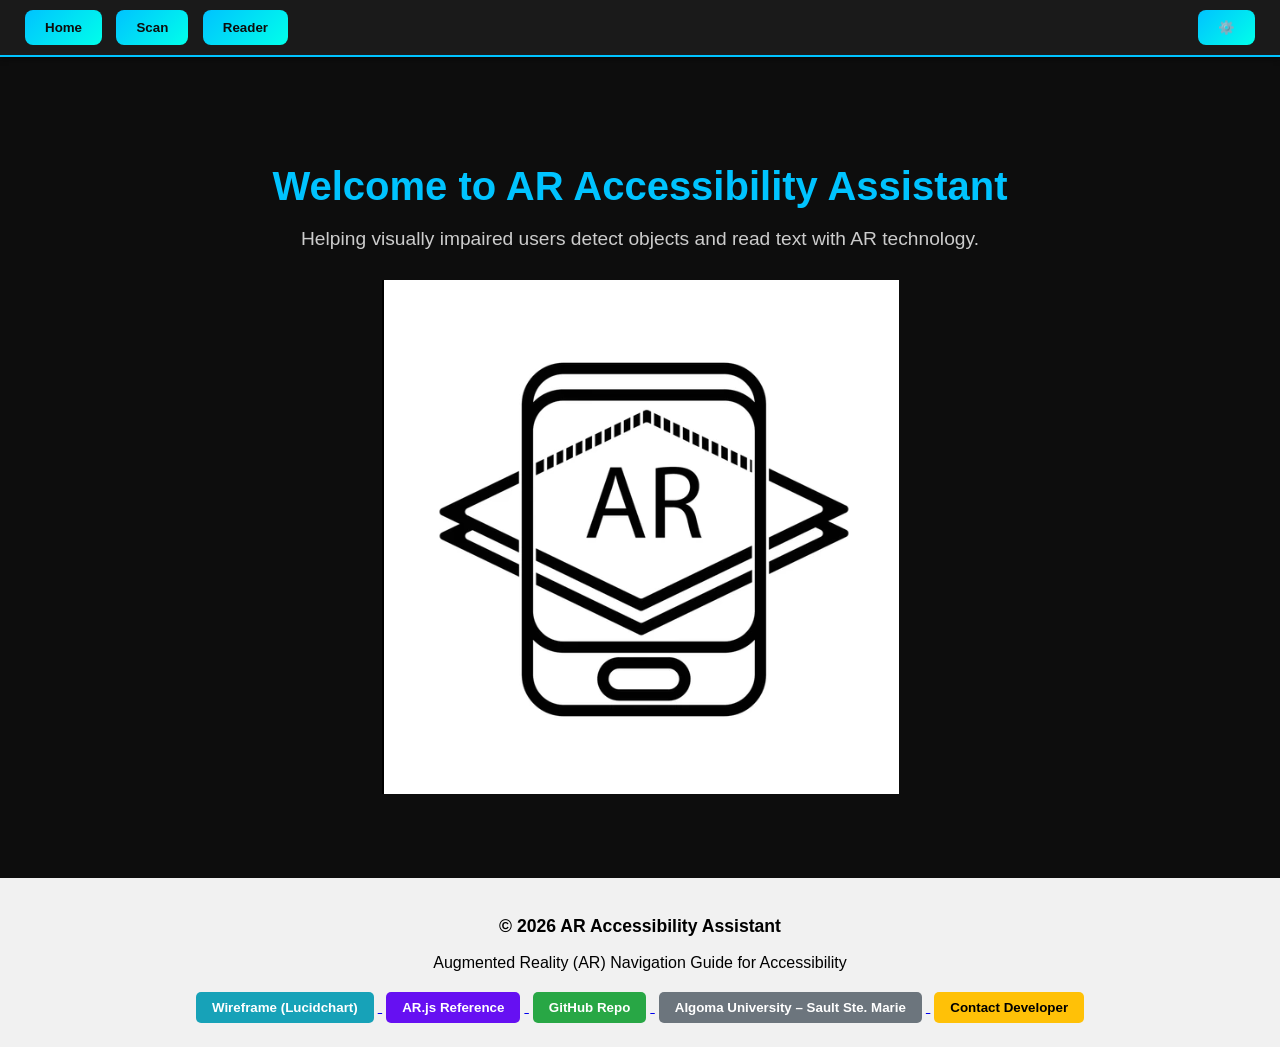
<file: index.html>
<!DOCTYPE html>
<html lang="en">
<head>
    <meta charset="UTF-8">
    <title>AR Accessibility Assistant</title>
    <link rel="stylesheet" href="style.css">
    <link rel="icon" type="image/x-icon" href="ar-icon.png"> 
</head>
<body>

    <!--  NAVBAR -->
    <nav class="navbar">
        <div class="nav-left">
            <button onclick="showPage('home')">Home</button>
            <button onclick="showPage('scan')">Scan</button>
            <button onclick="showPage('reader')">Reader</button>
        </div>
        <div class="nav-right">
            <button onclick="showPage('settings')">⚙️</button>
        </div>
    </nav>

    <!--  HOME PAGE -->
    <div id="home" class="page active">
        <div class="hero">
            <h1>Welcome to AR Accessibility Assistant</h1>
            <p>Helping visually impaired users detect objects and read text with AR technology.</p>
            <img src="ar-icon.png" alt="AR Illustration" class="hero-logo">
        </div>
    </div>

    <!-- SCAN PAGE -->
    <div id="scan" class="page">
        <div class="camera-container">
            <video id="camera" autoplay></video>
        </div>
        <div class="info-panel">
            <h3>Detection Info</h3>
            <p><strong>Object:</strong> <span id="obj">-</span></p>
            <p><strong>Distance:</strong> <span id="dist">-</span></p>
            <p><strong>Direction:</strong> <span id="dir">-</span></p>
        </div>
    </div>

    <!--  READER PAGE -->
    <div id="reader" class="page">
        <h3>Text Reader</h3>
        <input type="file" id="imageUpload">
        <button onclick="readText()">Read Text</button>
        <p id="readerOutput"></p>
    </div>

    <!--  SETTINGS PAGE -->
    <div id="settings" class="page">
        <h3>Settings</h3>
        <label>Speech Speed:</label>
        <input type="range" id="speed" min="0.5" max="2" step="0.1" value="1">
        <br><br>
        <button onclick="toggleVoice()">Toggle Voice</button>
    </div>
    <footer style="background-color:#f1f1f1; padding:20px; text-align:center;">
  <!-- Project name / AR guide first -->
  <p style="font-weight:bold; font-size:1.1em; color: Black;">© 2026 AR Accessibility Assistant </p>
  <p style= " color: Black;">Augmented Reality (AR) Navigation Guide for Accessibility</p>

  <!-- Buttons for documents and GitHub -->
  <div style="margin-top:12px;">
    <!-- Combined Project Vision & Proposal PDF 
    <a href="documents/project-vision-proposal.pdf" target="_blank">
      <button style="margin:4px; padding:8px 16px; border-radius:5px; cursor:pointer; background-color:#007BFF; color:white; border:none;">Project Vision & Proposal</button>
    </a>à
-->

    <!-- Additional docs if you have them 
    <a href="documents/design-doc.pdf" target="_blank">
      <button style="margin:4px; padding:8px 16px; border-radius:5px; cursor:pointer; background-color:#007BFF; color:white; border:none;">Design Document</button>
    </a>
    -->
     <!-- Wireframe PDF -->
    <a href="https://github.com/Lovekus969/Software-engineering-/blob/main/Project/wireframing/Wireflow_%20Lucidchart.pdf  
    " target="_blank">      <!--  Wireframing from file  -->
      <button style="margin:4px; padding:8px 16px; border-radius:5px; cursor:pointer; background-color:#17a2b8; color:white; border:none;">Wireframe (Lucidchart)</button>
    </a>
 <!-- AR Reference -->
    <a href="https://arxiv.org/html/2409.02053v3" target="_blank">
      <button style="margin:4px; padding:8px 16px; border-radius:5px; cursor:pointer; background-color:#6610f2; color:white; border:none;">AR.js Reference</button>
    </a>


    <!-- GitHub Repository -->
    <a href="https://github.com/Lovekus969/Software-engineering-" target="_blank">
      <button style="margin:4px; padding:8px 16px; border-radius:5px; cursor:pointer; background-color:#28a745; color:white; border:none;">GitHub Repo</button>
    </a>

    <!-- Algoma University link -->
    <a href="https://algomau.ca/about/our-campuses-overview/sault-ste-marie/" target="_blank">
      <button style="margin:4px; padding:8px 16px; border-radius:5px; cursor:pointer; background-color:#6c757d; color:white; border:none;">Algoma University – Sault Ste. Marie</button>
    </a>

    <!-- Contact Developer -->
    <a href="mailto:bhavneet01@algomau.ca" target="_blank">
      <button style="margin:4px; padding:8px 16px; border-radius:5px; cursor:pointer; background-color:#ffc107; color:black; border:none;">Contact Developer</button>
    </a>
  </div>
</footer>
    <script src="script.js"></script>
</body>
</html>
</file>
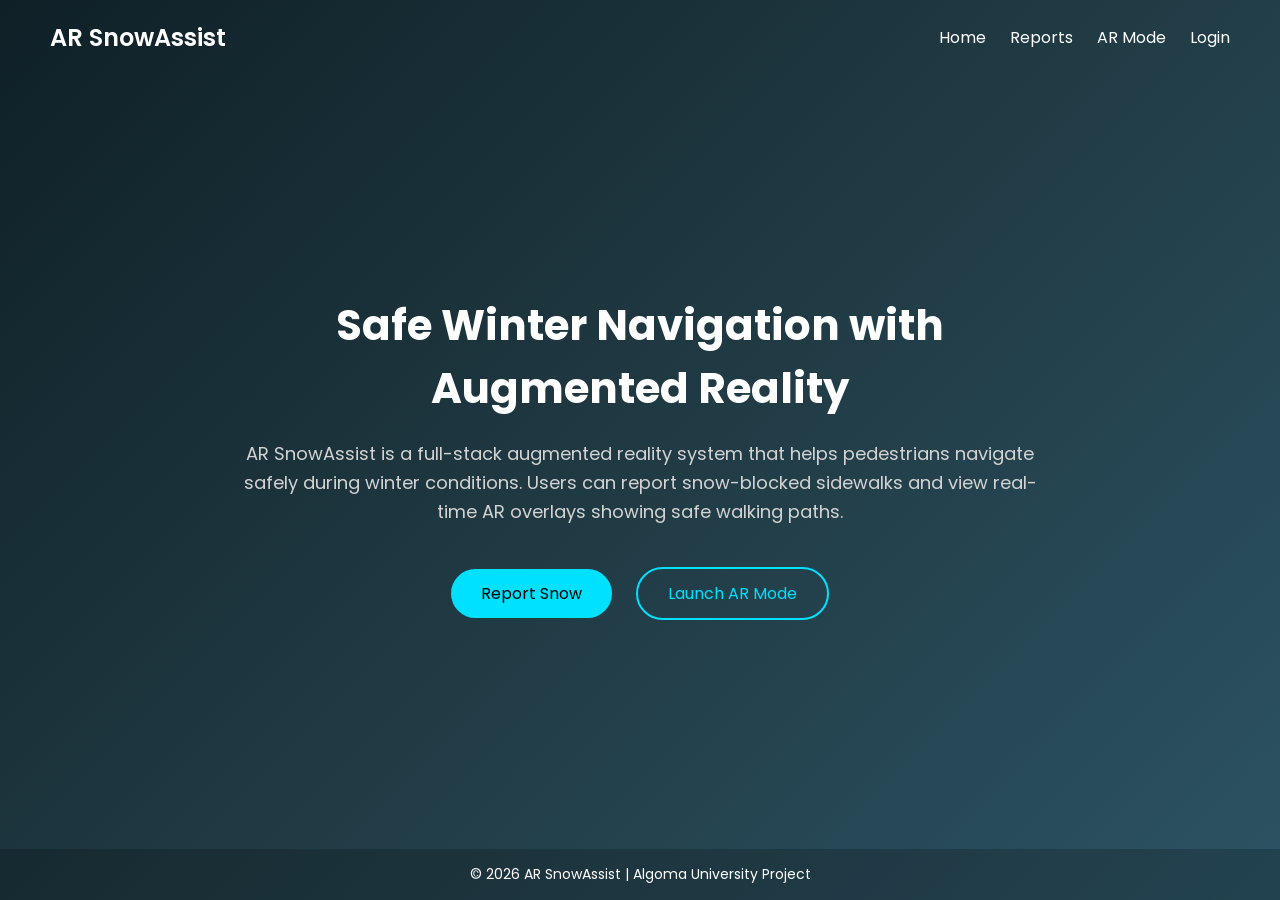
<file: ar_snowassist_index.html>
<!DOCTYPE html>
<html lang="en">
<head>
    <meta charset="UTF-8">
    <meta name="viewport" content="width=device-width, initial-scale=1.0">
    <title>AR SnowAssist</title>
    <link href="https://fonts.googleapis.com/css2?family=Poppins:wght@300;400;600;700&display=swap" rel="stylesheet">
    <style>
        * {
            margin: 0;
            padding: 0;
            box-sizing: border-box;
            font-family: 'Poppins', sans-serif;
        }

        body {
            background: linear-gradient(135deg, #0f2027, #203a43, #2c5364);
            color: white;
            min-height: 100vh;
            display: flex;
            flex-direction: column;
        }

        header {
            padding: 20px 50px;
            display: flex;
            justify-content: space-between;
            align-items: center;
        }

        header h1 {
            font-size: 24px;
            font-weight: 600;
        }

        nav a {
            color: white;
            text-decoration: none;
            margin-left: 20px;
            font-weight: 400;
            transition: 0.3s;
        }

        nav a:hover {
            color: #00e0ff;
        }

        .hero {
            flex: 1;
            display: flex;
            justify-content: center;
            align-items: center;
            text-align: center;
            padding: 20px;
        }

        .hero-content {
            max-width: 800px;
        }

        .hero h2 {
            font-size: 42px;
            margin-bottom: 20px;
        }

        .hero p {
            font-size: 18px;
            margin-bottom: 30px;
            line-height: 1.6;
            color: #d3d3d3;
        }

        .btn {
            padding: 12px 30px;
            border: none;
            border-radius: 30px;
            font-size: 16px;
            cursor: pointer;
            margin: 10px;
            transition: 0.3s ease;
        }

        .btn-primary {
            background-color: #00e0ff;
            color: black;
        }

        .btn-primary:hover {
            background-color: #00bcd4;
        }

        .btn-secondary {
            background-color: transparent;
            border: 2px solid #00e0ff;
            color: #00e0ff;
        }

        .btn-secondary:hover {
            background-color: #00e0ff;
            color: black;
        }

        footer {
            text-align: center;
            padding: 15px;
            font-size: 14px;
            background-color: rgba(0,0,0,0.2);
        }
    </style>
</head>
<body>

<header>
    <h1>AR SnowAssist</h1>
    <nav>
        <a href="#">Home</a>
        <a href="#">Reports</a>
        <a href="#">AR Mode</a>
        <a href="#">Login</a>
    </nav>
</header>

<section class="hero">
    <div class="hero-content">
        <h2>Safe Winter Navigation with Augmented Reality</h2>
        <p>
            AR SnowAssist is a full-stack augmented reality system that helps pedestrians 
            navigate safely during winter conditions. Users can report snow-blocked sidewalks 
            and view real-time AR overlays showing safe walking paths.
        </p>
        <button class="btn btn-primary">Report Snow</button>
        <button class="btn btn-secondary">Launch AR Mode</button>
    </div>
</section>

<footer>
    © 2026 AR SnowAssist | Algoma University Project
</footer>

</body>
</html>
</file>
<file: style.css>
body {
    margin: 0;
    font-family: 'Segoe UI', Arial, sans-serif;
    background: #0d0d0d;
    color: white;
}

/* NAVBAR */
.navbar {
    display: flex;
    justify-content: space-between;
    align-items: center;
    background: #1a1a1a;
    padding: 10px 20px;
    border-bottom: 2px solid #00c3ff;
    box-shadow: 0 2px 5px rgba(0,0,0,0.5);
}

.navbar button {
    margin: 0 5px;
    padding: 10px 20px;
    background: linear-gradient(135deg, #00c3ff, #00ffea);
    border: none;
    border-radius: 8px;
    color: #0d0d0d;
    font-weight: bold;
    cursor: pointer;
    transition: transform 0.2s, box-shadow 0.2s;
}

.navbar button:hover {
    transform: scale(1.1);
    box-shadow: 0 5px 15px rgba(0,195,255,0.5);
}

/* PAGES */
.page {
    display: none;
    padding: 30px 20px;
    animation: fadeIn 0.5s;
}

.active {
    display: block;
}

@keyframes fadeIn {
    from { opacity: 0; }
    to { opacity: 1; }
}

/* HERO SECTION */
.hero {
    text-align: center;
    padding: 50px 20px;
}

.hero h1 {
    font-size: 2.5rem;
    color: #00c3ff;
    margin-bottom: 15px;
}

.hero p {
    font-size: 1.2rem;
    color: #cccccc;
    margin-bottom: 30px;
}

.hero-img {
    width: 200px;
    height: auto;
    margin-top: 20px;
    animation: float 3s ease-in-out infinite;
}

@keyframes float {
    0%, 100% { transform: translateY(0); }
    50% { transform: translateY(-10px); }
}

/* CAMERA */
.camera-container {
    display: flex;
    justify-content: center;
    margin-top: 20px;
}

video {
    width: 80%;
    height: 60vh;
    border-radius: 15px;
    object-fit: cover;
    border: 3px solid #00c3ff;
}

/* INFO PANEL */
.info-panel {
    margin-top: 20px;
    background: #1a1a1a;
    padding: 20px;
    border-radius: 15px;
    box-shadow: 0 5px 15px rgba(0,0,0,0.3);
}

.info-panel p {
    font-size: 18px;
}

/* READER */
input, button {
    margin-top: 15px;
    padding: 10px;
    border-radius: 8px;
}

button {
    background: #00c3ff;
    border: none;
    font-weight: bold;
    cursor: pointer;
    transition: transform 0.2s;
}

button:hover {
    transform: scale(1.05);
}

/* SETTINGS */
input[type="range"] {
    width: 250px;
}
</file>
